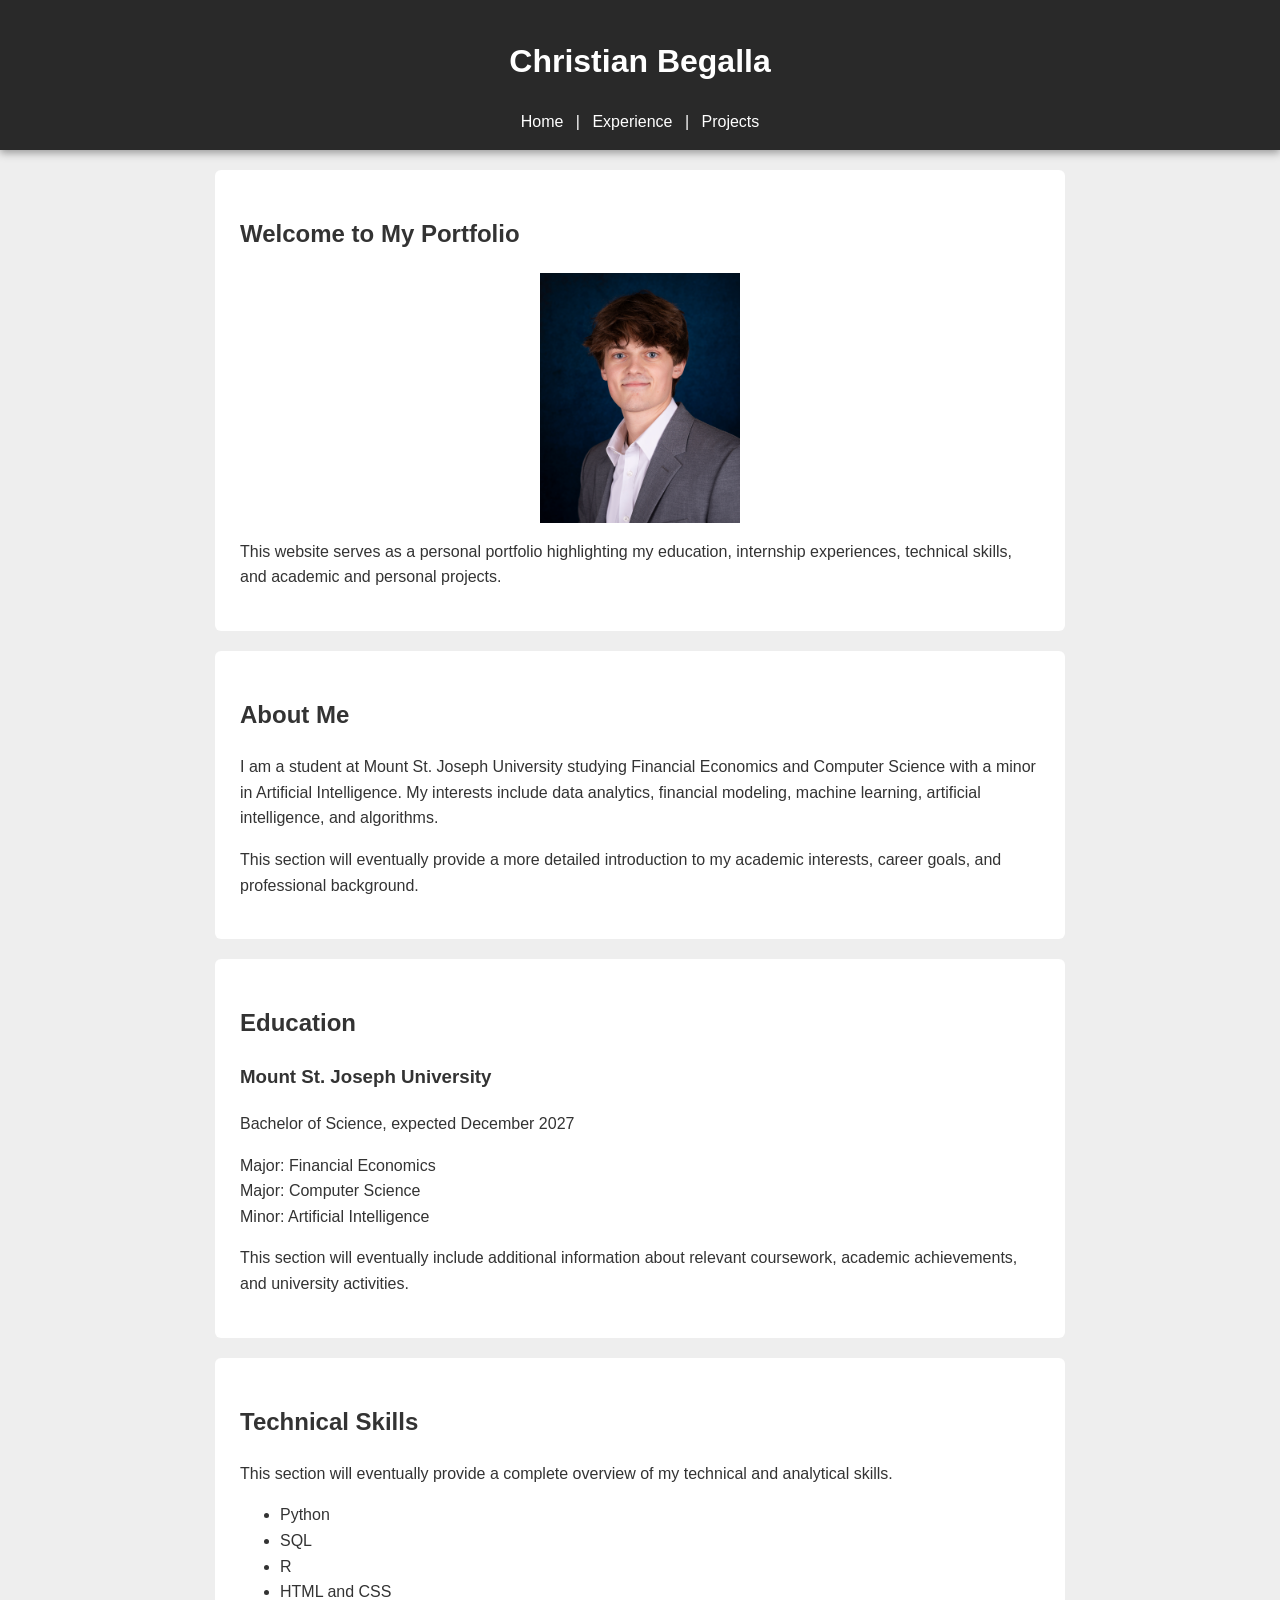
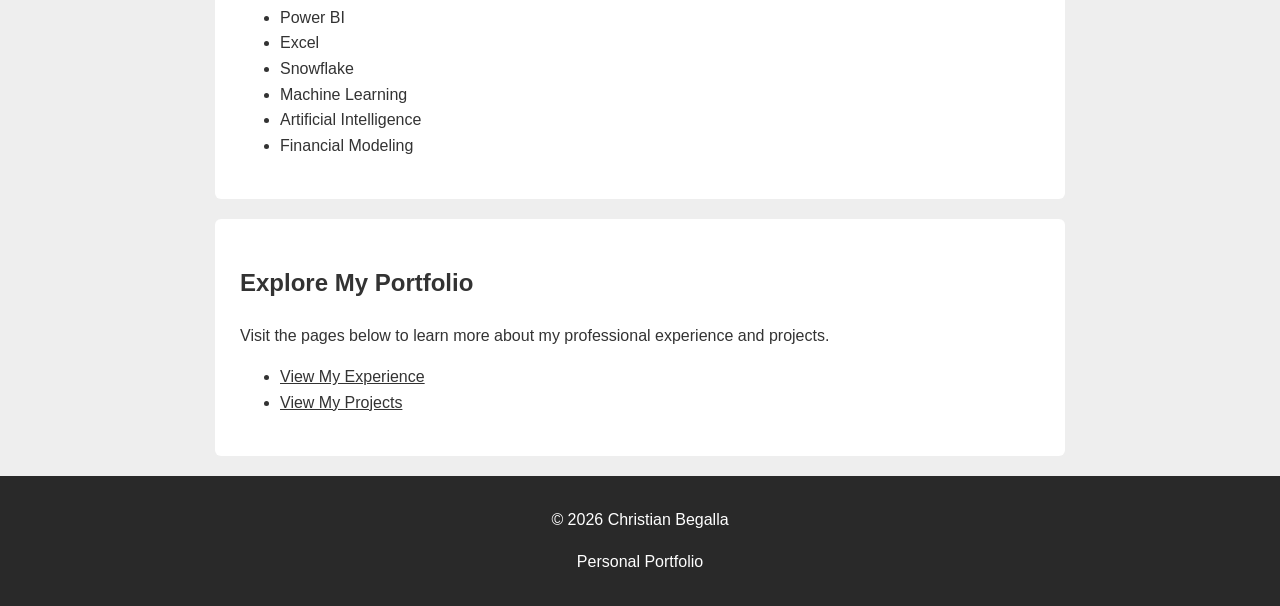
<file: index.html>
<!DOCTYPE html>
<html lang="en">

<head>
    <meta charset="UTF-8">
    <meta name="viewport" content="width=device-width, initial-scale=1.0">
    <title>Christian Begalla | Portfolio</title>
    <link rel="stylesheet" href="style.css">
</head>

<body>

    <header>
        <h1>Christian Begalla</h1>

        <nav>
            <a href="index.html">Home</a> |
            <a href="experience.html">Experience</a> |
            <a href="projects.html">Projects</a>
        </nav>
    </header>

    <main>

        <section>
            <h2>Welcome to My Portfolio</h2>

            <img src="IMG_8842.JPG"
                 alt="Professional photo of Christian Begalla"
                 width="200">

            <p>
                This website serves as a personal portfolio highlighting my
                education, internship experiences, technical skills, and
                academic and personal projects.
            </p>
        </section>

        <section>
            <h2>About Me</h2>

            <p>
                I am a student at Mount St. Joseph University studying Financial
                Economics and Computer Science with a minor in Artificial
                Intelligence. My interests include data analytics, financial
                modeling, machine learning, artificial intelligence, and
                algorithms.
            </p>

            <p>
                This section will eventually provide a more detailed
                introduction to my academic interests, career goals, and
                professional background.
            </p>
        </section>

        <section>
            <h2>Education</h2>

            <h3>Mount St. Joseph University</h3>

            <p>
                Bachelor of Science, expected December 2027
            </p>

            <p>
                Major: Financial Economics<br>
                Major: Computer Science<br>
                Minor: Artificial Intelligence
            </p>

            <p>
                This section will eventually include additional information
                about relevant coursework, academic achievements, and
                university activities.
            </p>
        </section>

        <section>
            <h2>Technical Skills</h2>

            <p>
                This section will eventually provide a complete overview of my
                technical and analytical skills.
            </p>

            <ul>
                <li>Python</li>
                <li>SQL</li>
                <li>R</li>
                <li>HTML and CSS</li>
                <li>Power BI</li>
                <li>Excel</li>
                <li>Snowflake</li>
                <li>Machine Learning</li>
                <li>Artificial Intelligence</li>
                <li>Financial Modeling</li>
            </ul>
        </section>

        <section>
            <h2>Explore My Portfolio</h2>

            <p>
                Visit the pages below to learn more about my professional
                experience and projects.
            </p>

            <ul>
                <li><a href="experience.html">View My Experience</a></li>
                <li><a href="projects.html">View My Projects</a></li>
            </ul>
        </section>

    </main>

    <footer>
        <p>&copy; 2026 Christian Begalla</p>
        <p>Personal Portfolio</p>
    </footer>

</body>

</html>
</file>
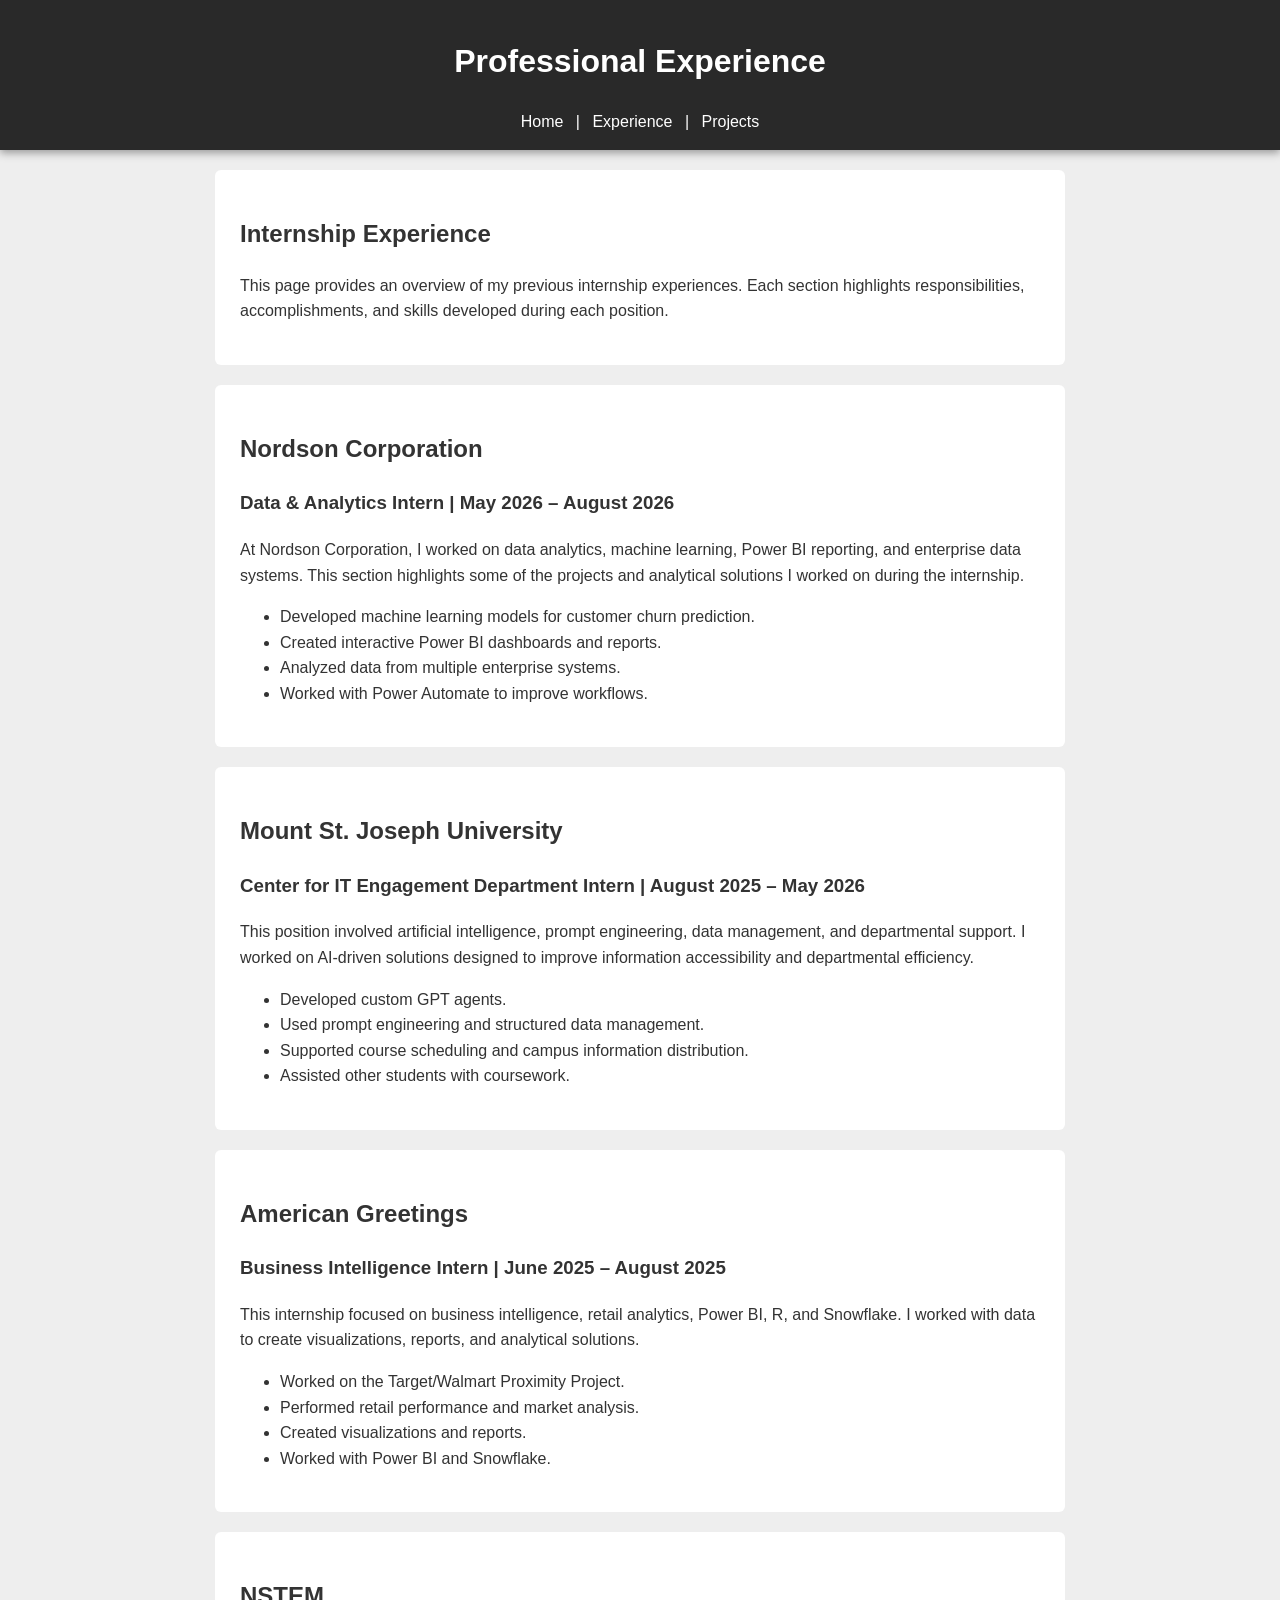
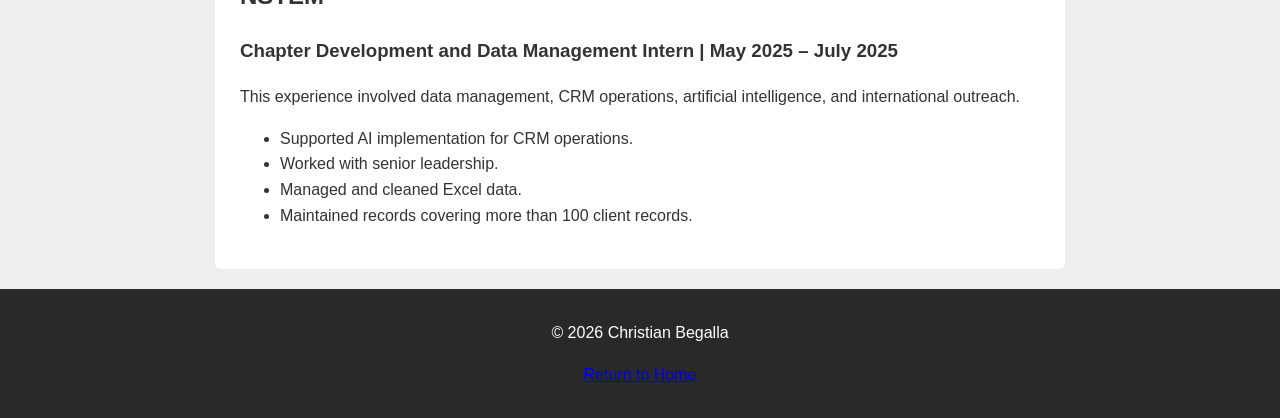
<file: experience.html>
<!DOCTYPE html>
<html lang="en">

<head>
    <meta charset="UTF-8">
    <meta name="viewport" content="width=device-width, initial-scale=1.0">
    <title>Christian Begalla | Experience</title>
    <link rel="stylesheet" href="style.css">
</head>

<body>

    <header>
        <h1>Professional Experience</h1>

        <nav>
            <a href="index.html">Home</a> |
            <a href="experience.html">Experience</a> |
            <a href="projects.html">Projects</a>
        </nav>
    </header>

    <main>

        <section>
            <h2>Internship Experience</h2>

            <p>
                This page provides an overview of my previous internship
                experiences. Each section highlights responsibilities,
                accomplishments, and skills developed during each position.
            </p>
        </section>

        <section>
            <h2>Nordson Corporation</h2>

            <h3>Data &amp; Analytics Intern | May 2026 – August 2026</h3>

            <p>
                At Nordson Corporation, I worked on data analytics, machine
                learning, Power BI reporting, and enterprise data systems.
                This section highlights some of the projects and analytical
                solutions I worked on during the internship.
            </p>

            <ul>
                <li>Developed machine learning models for customer churn prediction.</li>
                <li>Created interactive Power BI dashboards and reports.</li>
                <li>Analyzed data from multiple enterprise systems.</li>
                <li>Worked with Power Automate to improve workflows.</li>
            </ul>
        </section>

        <section>
            <h2>Mount St. Joseph University</h2>

            <h3>Center for IT Engagement Department Intern | August 2025 – May 2026</h3>

            <p>
                This position involved artificial intelligence, prompt
                engineering, data management, and departmental support.
                I worked on AI-driven solutions designed to improve
                information accessibility and departmental efficiency.
            </p>

            <ul>
                <li>Developed custom GPT agents.</li>
                <li>Used prompt engineering and structured data management.</li>
                <li>Supported course scheduling and campus information distribution.</li>
                <li>Assisted other students with coursework.</li>
            </ul>
        </section>

        <section>
            <h2>American Greetings</h2>

            <h3>Business Intelligence Intern | June 2025 – August 2025</h3>

            <p>
                This internship focused on business intelligence, retail
                analytics, Power BI, R, and Snowflake. I worked with data to
                create visualizations, reports, and analytical solutions.
            </p>

            <ul>
                <li>Worked on the Target/Walmart Proximity Project.</li>
                <li>Performed retail performance and market analysis.</li>
                <li>Created visualizations and reports.</li>
                <li>Worked with Power BI and Snowflake.</li>
            </ul>
        </section>

        <section>
            <h2>NSTEM</h2>

            <h3>Chapter Development and Data Management Intern | May 2025 – July 2025</h3>

            <p>
                This experience involved data management, CRM operations,
                artificial intelligence, and international outreach.
            </p>

            <ul>
                <li>Supported AI implementation for CRM operations.</li>
                <li>Worked with senior leadership.</li>
                <li>Managed and cleaned Excel data.</li>
                <li>Maintained records covering more than 100 client records.</li>
            </ul>
        </section>

    </main>

    <footer>
        <p>&copy; 2026 Christian Begalla</p>
        <p><a href="index.html">Return to Home</a></p>
    </footer>

</body>

</html>
</file>
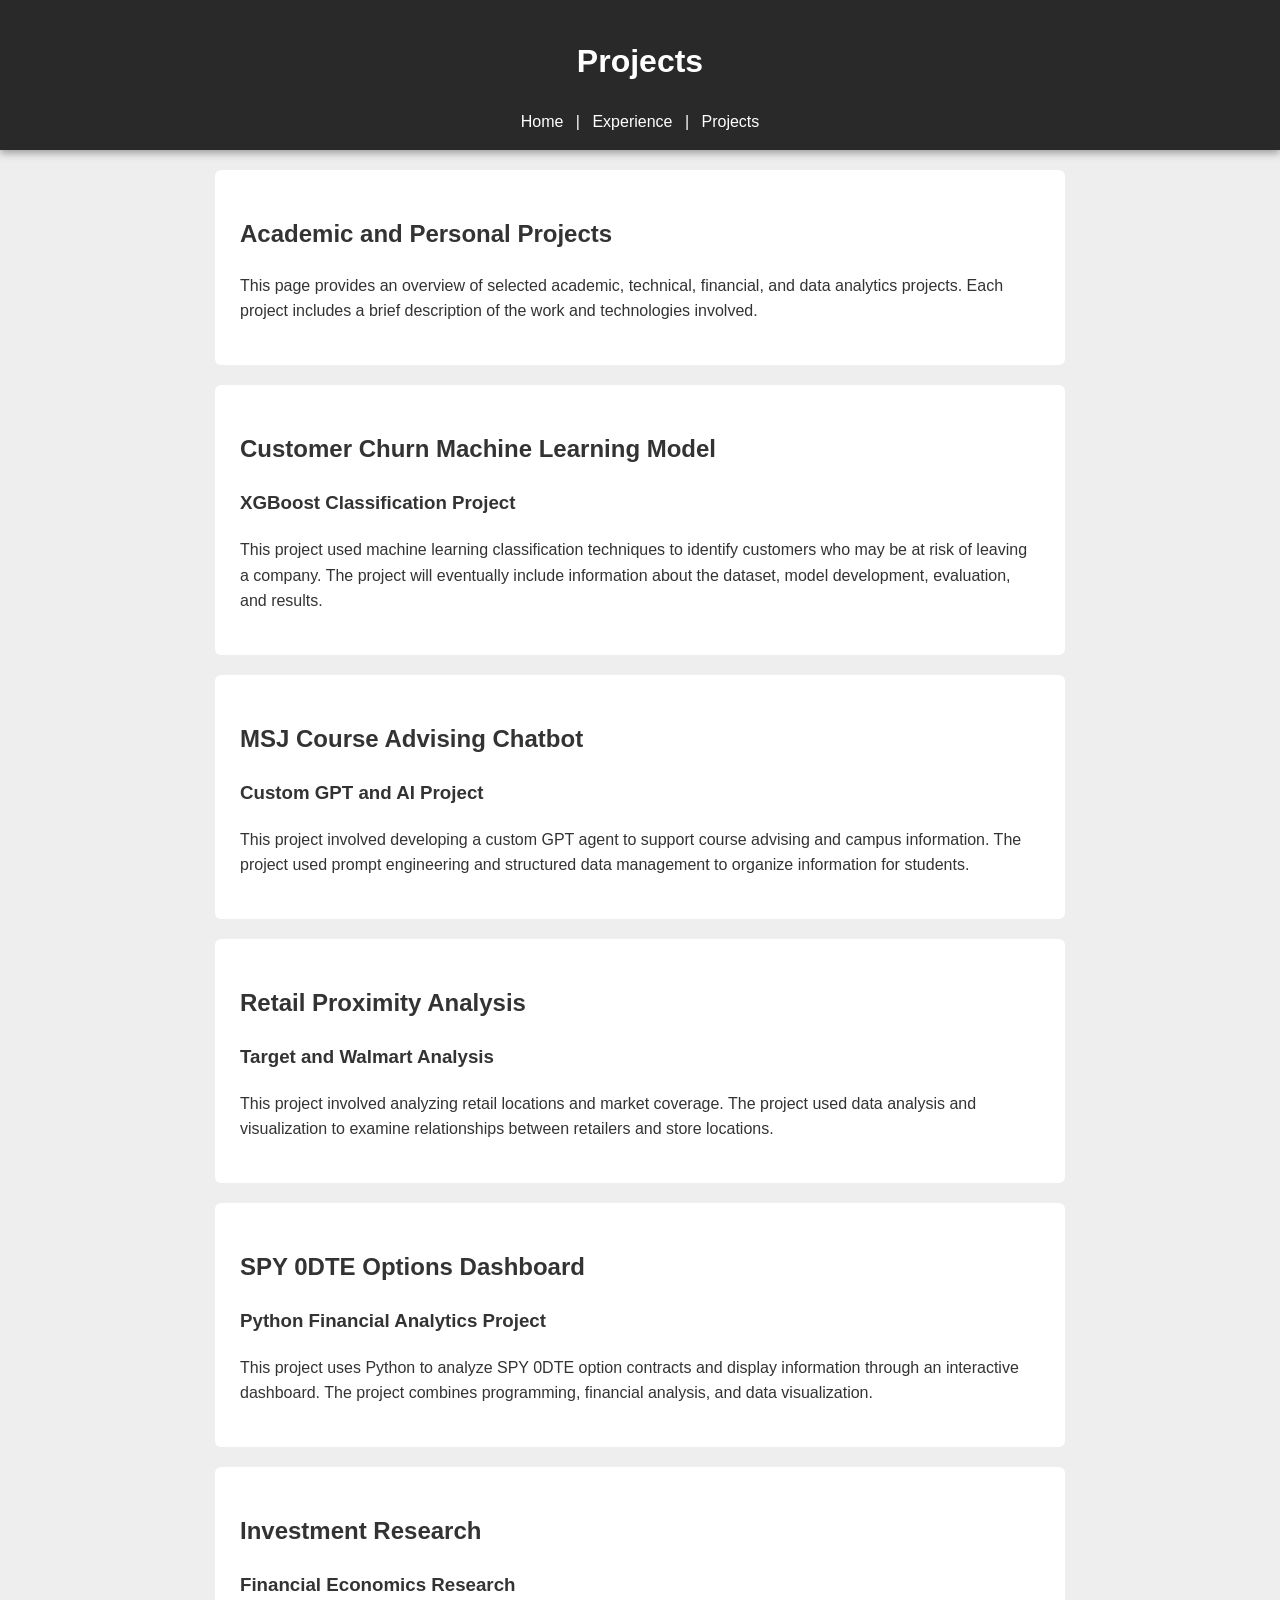
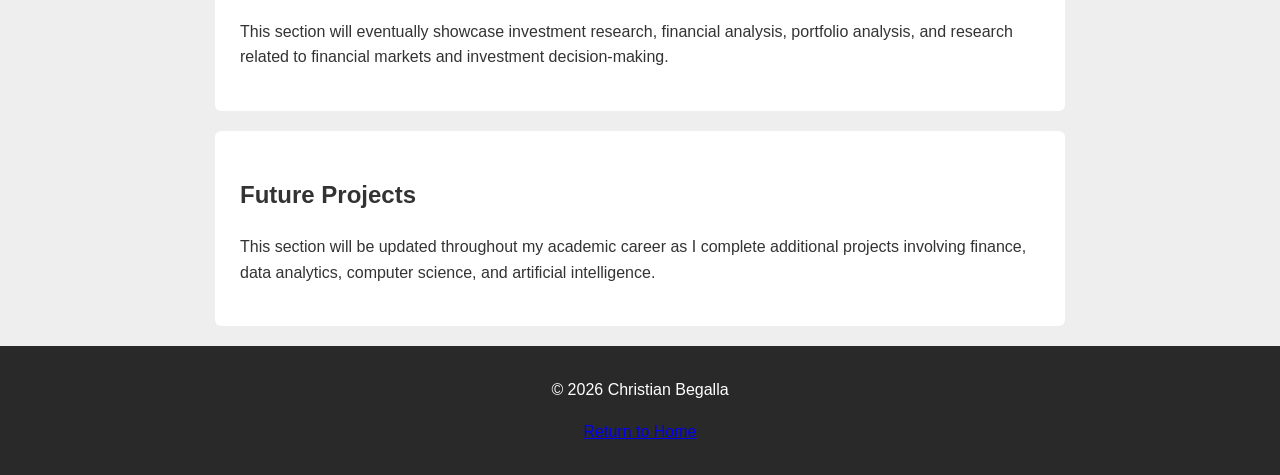
<file: projects.html>
<!DOCTYPE html>
<html lang="en">

<head>
    <meta charset="UTF-8">
    <meta name="viewport" content="width=device-width, initial-scale=1.0">
    <title>Christian Begalla | Projects</title>
    <link rel="stylesheet" href="style.css">
</head>

<body>

    <header>
        <h1>Projects</h1>

        <nav>
            <a href="index.html">Home</a> |
            <a href="experience.html">Experience</a> |
            <a href="projects.html">Projects</a>
        </nav>
    </header>

    <main>

        <section>
            <h2>Academic and Personal Projects</h2>

            <p>
                This page provides an overview of selected academic, technical,
                financial, and data analytics projects. Each project includes
                a brief description of the work and technologies involved.
            </p>
        </section>

        <section>
            <h2>Customer Churn Machine Learning Model</h2>

            <h3>XGBoost Classification Project</h3>

            <p>
                This project used machine learning classification techniques
                to identify customers who may be at risk of leaving a company.
                The project will eventually include information about the
                dataset, model development, evaluation, and results.
            </p>
        </section>

        <section>
            <h2>MSJ Course Advising Chatbot</h2>

            <h3>Custom GPT and AI Project</h3>

            <p>
                This project involved developing a custom GPT agent to support
                course advising and campus information. The project used
                prompt engineering and structured data management to organize
                information for students.
            </p>
        </section>

        <section>
            <h2>Retail Proximity Analysis</h2>

            <h3>Target and Walmart Analysis</h3>

            <p>
                This project involved analyzing retail locations and market
                coverage. The project used data analysis and visualization to
                examine relationships between retailers and store locations.
            </p>
        </section>

        <section>
            <h2>SPY 0DTE Options Dashboard</h2>

            <h3>Python Financial Analytics Project</h3>

            <p>
                This project uses Python to analyze SPY 0DTE option contracts
                and display information through an interactive dashboard.
                The project combines programming, financial analysis, and
                data visualization.
            </p>
        </section>

        <section>
            <h2>Investment Research</h2>

            <h3>Financial Economics Research</h3>

            <p>
                This section will eventually showcase investment research,
                financial analysis, portfolio analysis, and research related
                to financial markets and investment decision-making.
            </p>
        </section>

        <section>
            <h2>Future Projects</h2>

            <p>
                This section will be updated throughout my academic career as
                I complete additional projects involving finance, data
                analytics, computer science, and artificial intelligence.
            </p>
        </section>

    </main>

    <footer>
        <p>&copy; 2026 Christian Begalla</p>
        <p><a href="index.html">Return to Home</a></p>
    </footer>

</body>

</html>
</file>
<file: style.css>
body {
    margin: 0;
    font-family: Arial, sans-serif;
    line-height: 1.6;
    background: #eeeeee;
    color: #333333;
}

header, footer {
    background: #292929;
    color: white;
    text-align: center;
    padding: 15px;
}

header {
    position: sticky;
    top: 0;
    box-shadow: 0 3px 8px #999999;
}

nav a {
    color: white;
    text-decoration: none;
    padding: 8px;
}

nav a:hover {
    background: #555555;
}

main {
    display: flex;
    flex-direction: column;
    align-items: center;
    padding: 20px;
    gap: 20px;
}

section {
    box-sizing: border-box;
    width: 100%;
    max-width: 850px;
    background: white;
    padding: 25px;
    border-radius: 6px;
}

img {
    display: block;
    margin: auto;
    max-width: 100%;
    height: auto;
}

main a {
    color: #333333;
}
</file>
